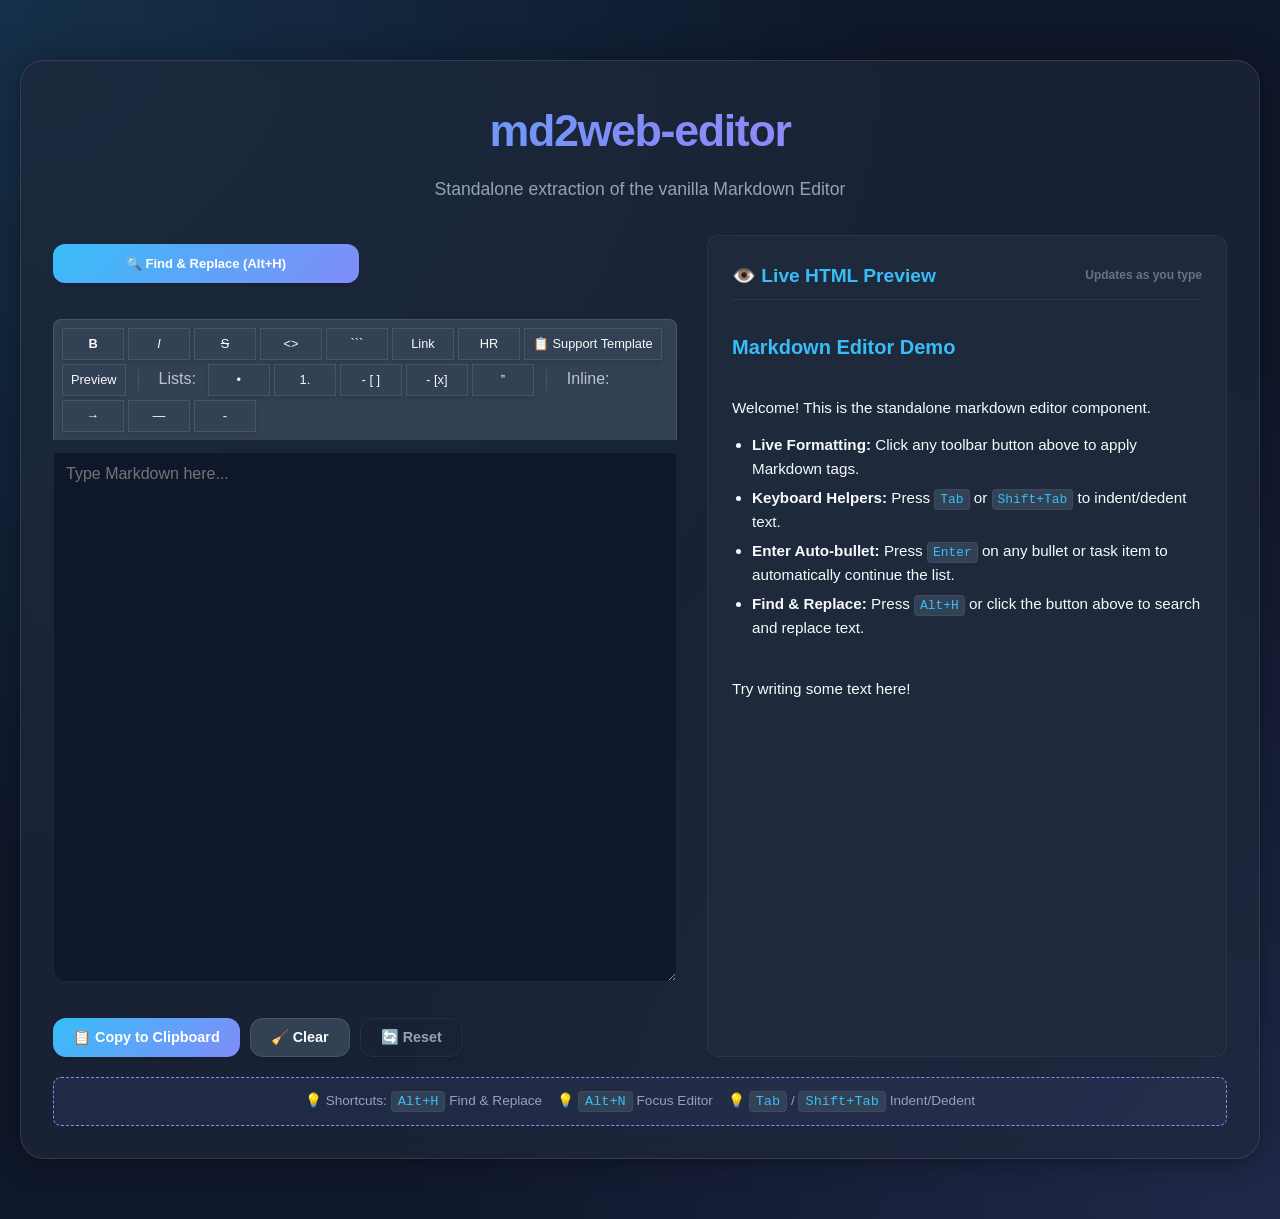
<file: md2web-editor_v100-pub/index.html>
<!--
  Copyright (c) 2026:
  vatofichor - Sebastian Mass     [>_<]
  & Assisted By Gemini Antigravity /|\
-->
<!DOCTYPE html>
<html lang="en">
<head>
    <meta charset="UTF-8">
    <meta name="viewport" content="width=device-width, initial-scale=1.0">
    <meta http-equiv="X-UA-Compatible" content="ie=edge">
    <title>md2web-editor</title>

    <!-- Import Extracted stylesheets -->
    <link rel="stylesheet" href="./editor/css/main.css" type="text/css">
    <link rel="stylesheet" href="./editor/css/elements.css" type="text/css">
    <link rel="stylesheet" href="./editor/css/modifiers.css" type="text/css">
    <link rel="stylesheet" href="./editor/css/preview.css" type="text/css">

    <style>
        /* Playground Specific Styles */
        body {
            display: flex;
            flex-direction: column;
            align-items: center;
            justify-content: flex-start;
            padding: 20px;
            background-color: var(--bg-deep);
            min-height: 100vh;
        }

        .playground-container {
            max-width: 1300px;
            width: 100%;
            margin: 40px auto;
            background: var(--glass-bg);
            backdrop-filter: blur(12px);
            -webkit-backdrop-filter: blur(12px);
            padding: 32px;
            border-radius: 24px;
            border: 1px solid var(--glass-border);
            box-shadow: var(--shadow-lg), 0 0 32px rgba(0, 0, 0, 0.3);
        }

        .playground-header {
            text-align: center;
            margin-bottom: 30px;
        }

        .playground-header h1 {
            margin: 0;
            font-size: 2.8rem;
            font-weight: 700;
            background: linear-gradient(135deg, var(--primary), var(--secondary), var(--accent));
            -webkit-background-clip: text;
            background-clip: text;
            -webkit-text-fill-color: transparent;
        }

        .playground-header p {
            color: var(--text-secondary);
            font-size: 1.1rem;
            margin-top: 8px;
        }

        .editor-layout {
            display: grid;
            grid-template-columns: 1.2fr 1fr;
            gap: 30px;
        }

        @media (max-width: 1100px) {
            .editor-layout {
                grid-template-columns: 1fr;
            }
        }

        /* Preview Panel Styling */
        .preview-panel {
            background: var(--bg-surface);
            border: 1px solid var(--border);
            border-radius: 12px;
            padding: 24px;
            display: flex;
            flex-direction: column;
            height: 100%;
            min-height: 450px;
        }

        .preview-header {
            font-size: 1.2rem;
            font-weight: 600;
            color: var(--primary);
            margin-bottom: 15px;
            border-bottom: 1px solid var(--border);
            padding-bottom: 8px;
            display: flex;
            justify-content: space-between;
            align-items: center;
        }

        .preview-content {
            flex-grow: 1;
            overflow-y: auto;
            color: var(--text-primary);
            font-size: 0.95rem;
            line-height: 1.6;
        }

        /* Markdown rendered preview custom style overrides */
        .preview-content h1, .preview-content h2, .preview-content h3, .preview-content h4 {
            margin-top: 16px;
            margin-bottom: 8px;
            background: none;
            -webkit-text-fill-color: initial;
            letter-spacing: normal;
        }
        .preview-content h1 { font-size: 1.8rem; border-bottom: 1px solid var(--border); padding-bottom: 4px; }
        .preview-content h2 { font-size: 1.5rem; color: var(--secondary); }
        .preview-content h3 { font-size: 1.25rem; color: var(--primary); }
        .preview-content h4 { font-size: 1.1rem; color: var(--accent); }
        .preview-content p { margin-bottom: 12px; color: var(--text-primary); }
        .preview-content ul, .preview-content ol { padding-left: 20px; margin-bottom: 12px; }
        .preview-content li { margin: 4px 0; }
        .preview-content code { background-color: var(--bg-elevated); color: var(--primary); padding: 2px 5px; border-radius: 4px; font-family: monospace; font-size: 0.85em; }
        .preview-content pre { background-color: var(--bg-deep); padding: 12px; border-radius: 8px; overflow-x: auto; border: 1px solid var(--border); margin-bottom: 12px; }
        .preview-content pre code { background: none; color: var(--text-primary); padding: 0; border: none; font-size: 0.9em; }
        .preview-content blockquote { border-left: 4px solid var(--primary); background: rgba(56, 189, 248, 0.08); padding: 10px 15px; margin: 12px 0; border-radius: 0 8px 8px 0; color: var(--text-secondary); }
        .preview-content table { width: 100%; border-collapse: collapse; margin-bottom: 16px; }
        .preview-content th, .preview-content td { border: 1px solid var(--border); padding: 8px 12px; text-align: left; }
        .preview-content th { background-color: var(--bg-elevated); font-weight: 600; }
        .preview-content hr { border: 0; border-top: 1px solid var(--border); margin: 16px 0; }

        /* Button group row */
        .button-group {
            display: flex;
            flex-wrap: wrap;
            gap: 10px;
            margin-top: 15px;
            grid-column: span 2;
        }

        .button-group button {
            width: auto;
            margin: 0;
            padding: 10px 20px;
            font-size: 0.9rem;
        }

        .button-group button#copy {
            background: linear-gradient(135deg, var(--primary), var(--secondary));
        }

        .button-group button#clear {
            background: var(--bg-elevated);
            border: 1px solid var(--glass-border);
            color: var(--text-primary);
        }

        .button-group button#clear:hover {
            background: var(--error);
            border-color: var(--error);
        }

        .button-group button#findrepl {
            background: var(--bg-elevated);
            border: 1px solid var(--glass-border);
            color: var(--text-primary);
        }

        .button-group button#findrepl:hover {
            background: var(--accent);
            border-color: var(--accent);
        }

        .button-group button#reset {
            background: transparent;
            border: 1px solid var(--border);
            color: var(--text-secondary);
        }

        .button-group button#reset:hover {
            background: var(--bg-elevated);
            color: var(--text-primary);
        }

        .shortcuts-tip {
            margin-top: 20px;
            padding: 12px 16px;
            background: rgba(129, 140, 248, 0.08);
            border: 1px dashed var(--secondary);
            border-radius: 8px;
            font-size: 0.85rem;
            color: var(--text-secondary);
            display: flex;
            gap: 15px;
            justify-content: center;
        }

        .shortcuts-tip kbd {
            background: var(--bg-elevated);
            color: var(--primary);
            padding: 2px 6px;
            border-radius: 4px;
            border: 1px solid var(--border);
            font-family: monospace;
        }
    </style>
</head>
<body>

    <div class="playground-container">
        <div class="playground-header">
            <h1>md2web-editor</h1>
            <p>Standalone extraction of the vanilla Markdown Editor</p>
        </div>

        <!-- Live Compiler Preview Pane -->
        <div id="md-preview-container" class="md-preview-container" style="display: none;">
            <div class="md-preview-header">
                <span>👁️ Compiler Preview (md2web-plugin)</span>
                <button type="button" class="md-preview-close" onclick="MDPreview.toggle()">✕ Close Preview</button>
            </div>
            <div class="md-preview-body"></div>
        </div>

        <div class="editor-layout">
            <!-- Left Side: Markdown Editor -->
            <div>
                <form id="notesform">
                    <!-- Find & Replace Trigger Button -->
                    <button type="button" id="findrepl" class="tool-button" onclick="FindReplace.toggle()">
                        🔍 Find & Replace (Alt+H)
                    </button>

                    <!-- MD-Toolbar Tools -->
                    <div id="md-toolbar"></div>

                    <!-- Textarea -->
                    <textarea id="resolution" class="case-notes-input" name="notesform" placeholder="Type Markdown here..." rows="28" autocomplete="off"></textarea>

                    <!-- Bottom Action Buttons -->
                    <div class="button-group">
                        <button type="button" name="notesform" id="copy" onclick="copy_starNotes_fields()">
                            📋 Copy to Clipboard
                        </button>
                        <button type="button" name="notesform" id="clear" onclick="reset_form(true)">
                            🧹 Clear
                        </button>
                        <button type="button" name="notesform" id="reset" onclick="window.location.reload();">
                            🔄 Reset
                        </button>
                    </div>
                </form>
            </div>

            <!-- Right Side: Live HTML Preview -->
            <div>
                <div class="preview-panel">
                    <div class="preview-header">
                        <span>👁️ Live HTML Preview</span>
                        <span style="font-size: 0.75rem; color: var(--text-muted);">Updates as you type</span>
                    </div>
                    <div id="preview-box" class="preview-content">
                        <!-- Rendered Markdown goes here -->
                    </div>
                </div>
            </div>
        </div>

        <div class="shortcuts-tip">
            <span>💡 Shortcuts: <kbd>Alt+H</kbd> Find & Replace</span>
            <span>💡 <kbd>Alt+N</kbd> Focus Editor</span>
            <span>💡 <kbd>Tab</kbd> / <kbd>Shift+Tab</kbd> Indent/Dedent</span>
        </div>
    </div>

    <!-- Scripts (loaded in correct order) -->
    <script src="./editor/js/clipboard_actions.js" type="text/javascript"></script>
    <script src="./editor/js/meta_copy_fields.js" type="text/javascript"></script>
    <script src="./editor/js/find_replace.js" type="text/javascript"></script>
    <script src="./editor/js/md_editor.js" type="text/javascript"></script>
    <script src="./editor/js/md2web.js" type="text/javascript"></script>
    <script src="./editor/js/md-preview.js" type="text/javascript"></script>
    <script src="./editor/js/md-toolbar-tool-generator.js" type="text/javascript"></script>
    <script src="./editor/js/md-toolbar-fixed-scroll.js" type="text/javascript"></script>
    <script src="./editor/js/editor_init.js" type="text/javascript"></script>

    <script>
        // Disable default browser save dialog (Ctrl+S)
        document.addEventListener('keydown', function (event) {
            if (event.ctrlKey && event.key === 's') {
                event.preventDefault();
                console.log('Intercepted Ctrl+S');
            }
        });

        // Setup Decoupled Demo Shortcuts
        document.addEventListener('keydown', function(event) {
            if (!event.altKey) return;
            const key = event.key.toLowerCase();
            if (key === 'h') {
                event.preventDefault();
                if (typeof FindReplace !== 'undefined') FindReplace.toggle();
            } else if (key === 'n') {
                event.preventDefault();
                const res = document.getElementById('resolution');
                if (res) {
                    res.focus();
                    res.selectionStart = res.selectionEnd = res.value.length;
                }
            }
        });

        // Simple Regex-based Markdown Parser for live preview
        function parseMarkdown(md) {
            if (!md) return '<p style="color: var(--text-muted); font-style: italic;">Nothing to preview yet. Start typing above...</p>';
            
            let html = md;

            // Escape HTML characters
            html = html.replace(/&/g, '&amp;')
                       .replace(/</g, '&lt;')
                       .replace(/>/g, '&gt;');

            // Headers
            html = html.replace(/^#### (.*?)$/gm, '<h4>$1</h4>');
            html = html.replace(/^### (.*?)$/gm, '<h3>$1</h3>');
            html = html.replace(/^## (.*?)$/gm, '<h2>$1</h2>');
            html = html.replace(/^# (.*?)$/gm, '<h1>$1</h1>');

            // Bold
            html = html.replace(/\*\*(.*?)\*\*/g, '<strong>$1</strong>');
            
            // Italic
            html = html.replace(/\*(.*?)\*/g, '<em>$1</em>');
            
            // Blockquotes
            html = html.replace(/^&gt;[ \t]+?(.*?)$/gm, '<blockquote>$1</blockquote>');

            // Preformatted Code Blocks
            html = html.replace(/```([\s\S]*?)```/g, '<pre><code>$1</code></pre>');

            // Inline Code
            html = html.replace(/`([^`]+)`/g, '<code>$1</code>');

            // Horizontal Rule
            html = html.replace(/^---$/gm, '<hr>');

            // Unordered list items with bullet (*) or dash (-)
            html = html.replace(/^[\t ]*[\-\*][ \t](.+)$/gm, '<li>$1</li>');
            // Wrap contiguous list items in <ul>
            html = html.replace(/(<li>.*<\/li>)/g, '<ul>$1</ul>');
            // Fix double nested <ul> lists
            html = html.replace(/<\/ul>\s*<ul>/g, '');

            // Task list items
            html = html.replace(/\[ \] (.+)/g, '<input type="checkbox" disabled style="width:auto; margin:0 5px 0 0;"> $1');
            html = html.replace(/\[x\] (.+)/g, '<input type="checkbox" checked disabled style="width:auto; margin:0 5px 0 0;"> $1');

            // Line breaks
            html = html.replace(/\n/g, '<br>');
            // Fix spacing inside elements
            html = html.replace(/<br><(h[1-4]|pre|ul|ol|blockquote|table|hr)/g, '<$1');
            html = html.replace(/<\/(h[1-4]|pre|ul|ol|blockquote|table|hr)><br>/g, '</$1>');

            return html;
        }

        // Live preview updates
        const textarea = document.getElementById('resolution');
        const previewBox = document.getElementById('preview-box');

        function updatePreview() {
            previewBox.innerHTML = parseMarkdown(textarea.value);
        }

        textarea.addEventListener('input', updatePreview);
        
        // Initial update with placeholder or default text
        textarea.value = "### Markdown Editor Demo\n\nWelcome! This is the standalone markdown editor component.\n\n- **Live Formatting:** Click any toolbar button above to apply Markdown tags.\n- **Keyboard Helpers:** Press `Tab` or `Shift+Tab` to indent/dedent text.\n- **Enter Auto-bullet:** Press `Enter` on any bullet or task item to automatically continue the list.\n- **Find & Replace:** Press `Alt+H` or click the button above to search and replace text.\n\nTry writing some text here!";
        updatePreview();
    </script>
</body>
</html>
</file>
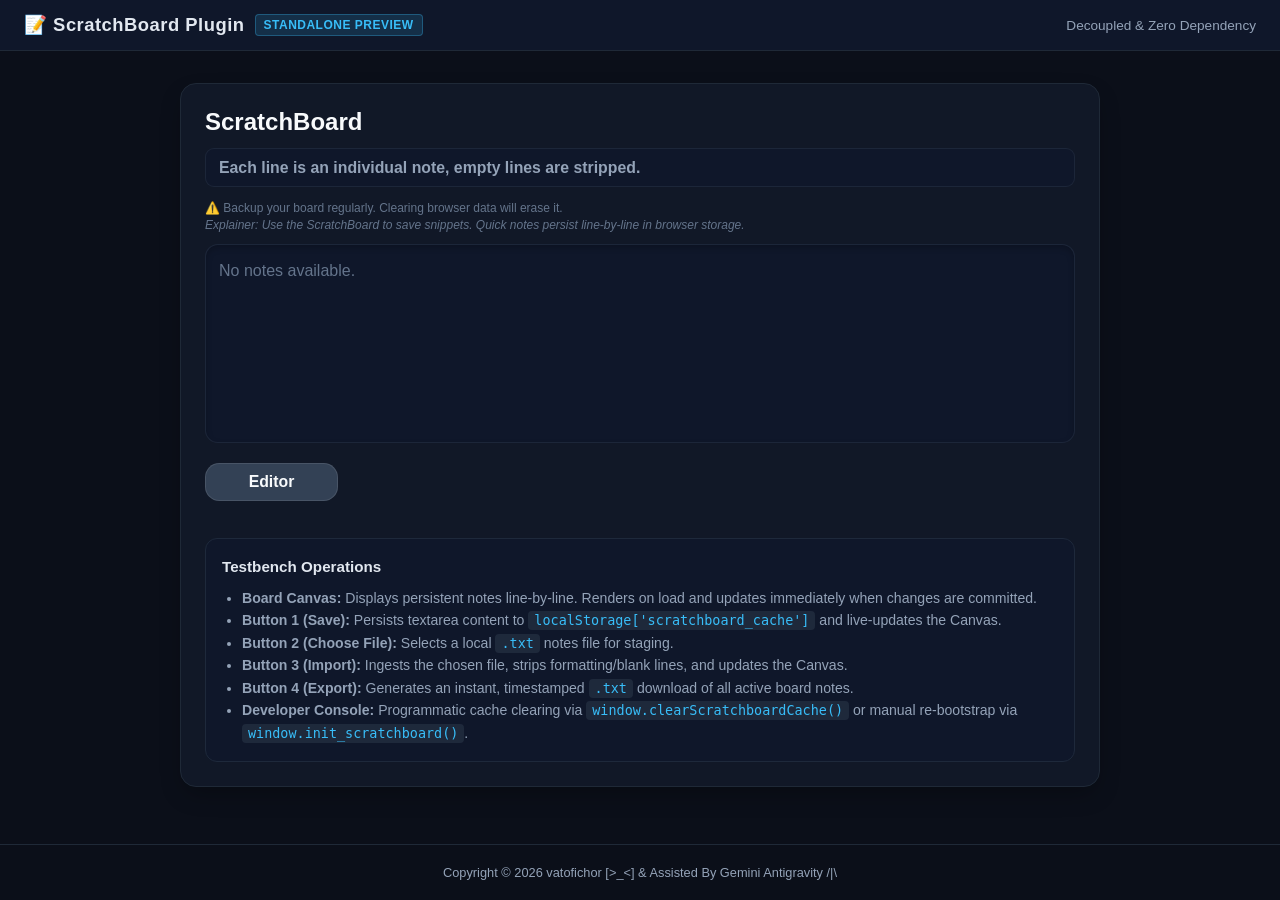
<file: scratch-board_v101-prod/index.html>
<!DOCTYPE html>
<html lang="en">
<head>
    <!--
    MIT License

    Copyright (c) 2026:
    vatofichor     [>_<]
    & Assisted By Gemini Antigravity /|\  

    Permission is hereby granted, free of charge, to any person obtaining a copy of this software and associated documentation files (the "Software"), to deal in the Software without restriction, including without limitation the rights to use, copy, modify, merge, publish, distribute, sublicense, and/or sell copies of the Software, and to permit persons to whom the Software is furnished to do so, subject to the following conditions:

    The above copyright notice and this permission notice shall be included in all copies or substantial portions of the Software.

    THE SOFTWARE IS PROVIDED "AS IS", WITHOUT WARRANTY OF ANY KIND, EXPRESS OR IMPLIED, INCLUDING BUT NOT LIMITED TO THE WARRANTIES OF MERCHANTABILITY, FITNESS FOR A PARTICULAR PURPOSE AND NONINFRINGEMENT. IN NO EVENT SHALL THE AUTHORS OR COPYRIGHT HOLDERS BE LIABLE FOR ANY CLAIM, DAMAGES OR OTHER LIABILITY, WHETHER IN AN ACTION OF CONTRACT, TORT OR OTHERWISE, ARISING FROM, OUT OF OR IN CONNECTION WITH THE SOFTWARE OR THE USE OR OTHER DEALINGS IN THE SOFTWARE.
    -->
    <meta charset="UTF-8">
    <meta name="viewport" content="width=device-width, initial-scale=1.0">
    <title>ScratchBoard - Standalone Component Preview</title>
    <link rel="stylesheet" href="css/scratchboard.css">
    <style>
        :root {
            --app-bg: #0b0f19;
            --app-card-bg: #111827;
            --app-border: #1f2937;
            --app-header-bg: #0f172a;
            --app-text: #e2e8f0;
            --app-muted: #94a3b8;
            --app-accent: #38bdf8;
        }

        body {
            margin: 0;
            padding: 0;
            background-color: var(--app-bg);
            color: var(--app-text);
            font-family: -apple-system, BlinkMacSystemFont, "Segoe UI", Roboto, Helvetica, Arial, sans-serif;
            min-height: 100vh;
            display: flex;
            flex-direction: column;
        }

        header {
            background-color: var(--app-header-bg);
            border-bottom: 1px solid var(--app-border);
            padding: 14px 24px;
            display: flex;
            align-items: center;
            justify-content: space-between;
        }

        header h1 {
            margin: 0;
            font-size: 1.15rem;
            font-weight: 700;
            letter-spacing: 0.5px;
            display: flex;
            align-items: center;
            gap: 10px;
        }

        header .tag {
            font-size: 0.75rem;
            font-weight: 600;
            text-transform: uppercase;
            padding: 3px 8px;
            border-radius: 4px;
            background: rgba(56, 189, 248, 0.15);
            color: var(--app-accent);
            border: 1px solid rgba(56, 189, 248, 0.3);
        }

        .main-container {
            max-width: 960px;
            width: 100%;
            margin: 32px auto;
            padding: 0 20px;
            box-sizing: border-box;
            display: grid;
            grid-template-columns: 1fr;
            gap: 24px;
        }

        .card {
            background: var(--app-card-bg);
            border: 1px solid var(--app-border);
            border-radius: 16px;
            padding: 24px;
            box-shadow: 0 10px 25px -5px rgba(0, 0, 0, 0.3);
        }

        .harness-info {
            background: #0f172a;
            border: 1px solid #1e293b;
            border-radius: 12px;
            padding: 16px;
            margin-top: 24px;
            font-size: 0.88rem;
            line-height: 1.6;
            color: var(--app-muted);
        }

        .harness-info h3 {
            margin-top: 0;
            margin-bottom: 8px;
            font-size: 0.95rem;
            color: var(--app-text);
        }

        .harness-info ul {
            margin: 0;
            padding-left: 20px;
        }

        .harness-info code {
            background: #1e293b;
            color: #38bdf8;
            padding: 2px 6px;
            border-radius: 4px;
            font-family: Consolas, monospace;
            font-size: 0.84rem;
        }

        footer {
            margin-top: auto;
            padding: 20px;
            text-align: center;
            font-size: 0.8rem;
            color: var(--app-muted);
            border-top: 1px solid var(--app-border);
        }
    </style>
</head>
<body>

    <header>
        <h1>
            <span>📝 ScratchBoard Plugin</span>
            <span class="tag">Standalone Preview</span>
        </h1>
        <div style="font-size: 0.85rem; color: var(--app-muted);">
            Decoupled & Zero Dependency
        </div>
    </header>

    <main class="main-container">
        <section class="card">
            <!-- ScratchBoard Complete Component Container -->
            <div class="scratchboard-container">
                <h2>ScratchBoard</h2>

                <!-- Operational Notifications Bar -->
                <div id="notifications-scratchboard"></div>

                <span class="scratchboard-explainer">
                    ⚠️ Backup your board regularly. Clearing browser data will erase it.<br>
                    <i>Explainer: Use the ScratchBoard to save snippets. Quick notes persist line-by-line in browser storage.</i>
                </span>

                <!-- [Part 1] The Board Canvas: Live Line-by-Line Persistent Rendering Surface -->
                <div id="scratchboard-list" class="roundit"></div>

                <!-- [Part 2] The Staging Editor Toggle & Container -->
                <label for="editor-scratchboard-toggle" class="btn-scratchboard roundit">Editor</label>
                <input type="checkbox" id="editor-scratchboard-toggle" hidden>

                <div id="editor-scratchboard">
                    <textarea rows="15" id="text-input-scratchboard" class="padding-small" placeholder="Enter notes here, one per line..."></textarea>

                    <!-- Standard 4-Button Controls Container -->
                    <div class="scratchboard-controls" style="margin-top: 8px;">
                        <!-- 1. Save -->
                        <button id="save-btn-scratchboard" class="btn-scratchboard roundit">Save</button>

                        <!-- 2. Choose File -->
                        <label for="scratchboardImport" class="btn-scratchboard roundit" style="cursor: pointer; display: inline-flex;">Choose File</label>
                        <input type="file" id="scratchboardImport" hidden accept=".txt">

                        <!-- 3. Import -->
                        <button id="scratchboardImportBtn" class="btn-scratchboard roundit" style="border: none;">Import</button>

                        <!-- 4. Export -->
                        <button onclick="exportScratchBoard()" class="btn-scratchboard roundit" style="border: none;">Export</button>
                    </div>
                </div>
            </div>

            <!-- Harness Diagnostics & Reference -->
            <div class="harness-info">
                <h3>Testbench Operations</h3>
                <ul>
                    <li><strong>Board Canvas:</strong> Displays persistent notes line-by-line. Renders on load and updates immediately when changes are committed.</li>
                    <li><strong>Button 1 (Save):</strong> Persists textarea content to <code>localStorage['scratchboard_cache']</code> and live-updates the Canvas.</li>
                    <li><strong>Button 2 (Choose File):</strong> Selects a local <code>.txt</code> notes file for staging.</li>
                    <li><strong>Button 3 (Import):</strong> Ingests the chosen file, strips formatting/blank lines, and updates the Canvas.</li>
                    <li><strong>Button 4 (Export):</strong> Generates an instant, timestamped <code>.txt</code> download of all active board notes.</li>
                    <li><strong>Developer Console:</strong> Programmatic cache clearing via <code>window.clearScratchboardCache()</code> or manual re-bootstrap via <code>window.init_scratchboard()</code>.</li>
                </ul>
            </div>
        </section>
    </main>

    <footer>
        Copyright &copy; 2026 vatofichor [&gt;_&lt;] &amp; Assisted By Gemini Antigravity /|\
    </footer>

    <!-- Standalone Component Script -->
    <script src="js/scratchboard.js"></script>
</body>
</html>
</file>
<file: md2web-editor_v100-pub/editor/css/main.css>
/*
 * MIT License
 *
 * Copyright (c) 2026:
 * vatofichor - Sebastian Mass     [>_<]
 * & Assisted By Gemini Antigravity /|\  
 *
 * Permission is hereby granted, free of charge, to any person obtaining a copy of this software and associated documentation files (the "Software"), to deal in the Software without restriction, including without limitation the rights to use, copy, modify, merge, publish, distribute, sublicense, and/or sell copies of the Software, and to permit persons to whom the Software is furnished to do so, subject to the following conditions:
 *
 * The above copyright notice and this permission notice shall be included in all copies or substantial portions of the Software.
 *
 * THE SOFTWARE IS PROVIDED "AS IS", WITHOUT WARRANTY OF ANY KIND, EXPRESS OR IMPLIED, INCLUDING BUT NOT LIMITED TO THE WARRANTIES OF MERCHANTABILITY, FITNESS FOR A PARTICULAR PURPOSE AND NONINFRINGEMENT. IN NO EVENT SHALL THE AUTHORS OR COPYRIGHT HOLDERS BE LIABLE FOR ANY CLAIM, DAMAGES OR OTHER LIABILITY, WHETHER IN AN ACTION OF CONTRACT, TORT OR OTHERWISE, ARISING FROM, OUT OF OR IN CONNECTION WITH THE SOFTWARE OR THE USE OR OTHER DEALINGS IN THE SOFTWARE.
 */
:root {
  /* Modern Aurora-inspired Palette */
  --bg-deep: #0f172a;
  --bg-surface: #1e293b;
  --bg-elevated: #334155;

  --primary: #38bdf8;
  --primary-glow: rgba(56, 189, 248, 0.4);
  --secondary: #818cf8;
  --accent: #c084fc;

  --text-primary: #f8fafc;
  --text-secondary: #94a3b8;
  --text-muted: #64748b;

  --success: #4ade80;
  --warning: #fbbf24;
  --error: #f87171;

  --border: rgba(148, 163, 184, 0.1);
  --glass-bg: rgba(30, 41, 59, 0.7);
  --glass-border: rgba(255, 255, 255, 0.1);
  --shadow-sm: 0 1px 3px 0 rgba(0, 0, 0, 0.05);
  /* 2 -> 3 */
  --shadow-md: 0 3px 6px -1px rgba(0, 0, 0, 0.1), 0 3px 3px -1px rgba(0, 0, 0, 0.06);
  /* 4->3, 2->3 */
  --shadow-lg: 0 9px 13px -3px rgba(0, 0, 0, 0.1), 0 3px 6px -3px rgba(0, 0, 0, 0.05);
  /* 10->9, 15->13, 4->3, 2->3 */
}

* {
  margin: 0;
  padding: 0;
  box-sizing: border-box;
}

body {
  font-family: 'Inter', -apple-system, BlinkMacSystemFont, 'Segoe UI', Roboto, sans-serif;
  font-size: 18px;
  /* multiple of 3/6/9 */
  line-height: 1.66;
  background-color: var(--bg-deep);
  background-image:
    radial-gradient(at 0% 0%, rgba(56, 189, 248, 0.15) 0px, transparent 50%),
    /* leave 50% */
    radial-gradient(at 100% 100%, rgba(129, 140, 248, 0.15) 0px, transparent 50%);
  color: var(--text-primary);
  min-height: 99vh;
}

input,
textarea,
button {
  width: 100%;
  padding: 13px 13px;
  margin: 9px 0;
  border-radius: 13px;
  border: 1px solid var(--border);
  background: var(--bg-surface);
  color: var(--text-primary);
  font-family: inherit;
  transition: all 0.33s ease;
}

input:focus,
textarea:focus {
  outline: none;
  border-color: var(--primary);
  box-shadow: 0 0 0 3px var(--primary-glow);
}

button {
  cursor: pointer;
  background: linear-gradient(135deg, var(--primary), var(--secondary));
  color: white;
  font-weight: 600;
  border: none;
  font-size: 13px;
  box-shadow: var(--shadow-md);
}

button:hover {
  transform: translateY(-1px);
  /* 1 is ok? 3px? -3px */
  box-shadow: var(--shadow-lg), 0 0 13px var(--primary-glow);
  filter: brightness(1.1);
}

button:active {
  transform: translateY(0);
}

textarea {
  resize: vertical;
  min-height: 133px;
}

code {
  background-color: var(--bg-surface);
  color: var(--primary);
  padding: 3px 6px;
  border-radius: 6px;
  font-family: 'Fira Code', 'Cascadia Code', Consolas, monospace;
  font-size: 0.9em;
  border: 1px solid var(--border);
  margin: 9px 0;
}

pre code {
  display: block;
  padding: 13px;
  overflow-x: auto;
  background-color: var(--bg-surface);
  border: 1px solid var(--border);
  border-radius: 13px;
}

ul {
  margin: 13px 0;
}

ul li {
  margin: 9px 0;
}

.li-head- {
  text-decoration: underline;
}

.li-strong {
  font-weight: 999;
  margin-left: 0 !important;
}

ul li .li-child {
  padding-left: 13px;
  list-style-type: circle;
}

ul li .lists-list {
  list-style-type: square;
}

h1,
h2,
h3,
h4,
h5,
h6 {
  font-family: 'Plus Jakarta Sans', sans-serif;
  font-weight: 666;
  /* 700 -> 666 */
  color: var(--text-primary);
  margin-bottom: 0.33rem;
  letter-spacing: -0.03em;
  margin-top: 0.33rem;
}

h1 {
  font-size: 3.33rem;
  text-align: center;
  background: linear-gradient(to right, var(--primary), var(--accent));
  -webkit-background-clip: text;
  background-clip: text;
  -webkit-text-fill-color: transparent;
  margin: 1.33rem 0;
}

h2 {
  font-size: 2.33rem;
}

h3 {
  font-size: 1.99rem;
  color: var(--primary);
}

h4 {
  font-size: 1.33rem;
  color: var(--secondary);
}

h5 {
  font-size: 1.33rem;
  color: var(--accent);
}

h6 {
  font-size: 1.13rem;
  color: var(--text-secondary);
}

p {
  font-size: 0.99rem;
  color: var(--text-secondary);
  margin-bottom: 1.33rem;
}

a {
  color: var(--primary);
  text-decoration: none;
  transition: all 0.33s ease;
  font-weight: 600;
  /* 500->600? 600 is multiple of 3? 6 */
}

a:hover {
  color: var(--accent);
  text-shadow: 0 0 9px var(--primary-glow);
}

/* Scrollbar Style */
::-webkit-scrollbar {
  width: 9px;
}

::-webkit-scrollbar-track {
  background: var(--bg-deep);
}

::-webkit-scrollbar-thumb {
  background: var(--bg-elevated);
  border-radius: 6px;
  border: 3px solid var(--bg-deep);
}

::-webkit-scrollbar-thumb:hover {
  background: var(--text-muted);
}
</file>
<file: md2web-editor_v100-pub/editor/css/elements.css>
/*
 * MIT License
 *
 * Copyright (c) 2026:
 * vatofichor - Sebastian Mass     [>_<]
 * & Assisted By Gemini Antigravity /|\  
 *
 * Permission is hereby granted, free of charge, to any person obtaining a copy of this software and associated documentation files (the "Software"), to deal in the Software without restriction, including without limitation the rights to use, copy, modify, merge, publish, distribute, sublicense, and/or sell copies of the Software, and to permit persons to whom the Software is furnished to do so, subject to the following conditions:
 *
 * The above copyright notice and this permission notice shall be included in all copies or substantial portions of the Software.
 *
 * THE SOFTWARE IS PROVIDED "AS IS", WITHOUT WARRANTY OF ANY KIND, EXPRESS OR IMPLIED, INCLUDING BUT NOT LIMITED TO THE WARRANTIES OF MERCHANTABILITY, FITNESS FOR A PARTICULAR PURPOSE AND NONINFRINGEMENT. IN NO EVENT SHALL THE AUTHORS OR COPYRIGHT HOLDERS BE LIABLE FOR ANY CLAIM, DAMAGES OR OTHER LIABILITY, WHETHER IN AN ACTION OF CONTRACT, TORT OR OTHERWISE, ARISING FROM, OUT OF OR IN CONNECTION WITH THE SOFTWARE OR THE USE OR OTHER DEALINGS IN THE SOFTWARE.
 */
/* Custom Elements - Modern Aurora Design System */

.pagecontent {
  max-width: 1200px;
  margin: 99px auto 32px;
  background: var(--glass-bg);
  backdrop-filter: blur(12px);
  -webkit-backdrop-filter: blur(12px);
  padding: 32px;
  border-radius: 32px;
  border: 1px solid var(--glass-border);
  box-shadow: var(--shadow-lg), 0 0 32px rgba(0, 0, 0, 0.2);
}

.intro-section {
  background: var(--bg-surface);
  padding: 32px;
  border-radius: 32px;
  margin-bottom: 32px;
  border: 1px solid var(--border);
}

.shortcut-group {
  display: flex;
  align-items: center;
  gap: 12px;
  margin: 12px 0;
}

.shortcut-group p {
  margin: 0;
  color: var(--text-secondary);
  font-size: 0.99rem;
}

.shortcut-key {
  background: var(--bg-elevated);
  color: var(--primary);
  padding: 6px 12px;
  border-radius: 9px;
  border: 1px solid var(--primary);
  font-family: 'Fira Code', monospace;
  font-size: 0.99rem;
  min-width: 62px;
  text-align: center;
  cursor: pointer;
  transition: all 0.32s;
}

.shortcut-key:hover {
  background: var(--primary);
  color: white;
  box-shadow: 0 0 12px var(--primary-glow);
}

.status-indicator {
  display: inline-flex;
  align-items: center;
  gap: 9px;
  background: rgba(74, 222, 128, 0.1);
  padding: 9px 12px;
  border-radius: 12px;
  border: 1px solid var(--success);
}

.status-indicator label {
  color: var(--success);
  font-weight: 600;
  margin: 0;
}

.btn-jump {
  display: inline-block;
  background: linear-gradient(135deg, var(--secondary), var(--accent));
  color: white;
  padding: 12px 32px;
  border-radius: 12px;
  font-weight: 600;
  text-decoration: none;
  transition: all 0.32s;
}

.btn-jump:hover {
  transform: translateY(-3px);
  box-shadow: 0 3px 12px var(--primary-glow);
  color: white;
}

.accordion {
  margin: 12px 0;
  clear: both;
}

.accordion-header {
  background: var(--bg-surface);
  color: var(--text-primary);
  padding: 12px 32px;
  text-align: left;
  cursor: pointer;
  font-size: 1.13rem;
  font-weight: 600;
  border: 1px solid var(--glass-border);
  width: 100%;
  border-radius: 12px;
  transition: all 0.32s cubic-bezier(0.4, 0, 0.2, 1);
  display: flex;
  align-items: center;
  justify-content: space-between;
}

.accordion-header:hover {
  background: var(--bg-elevated);
  transform: translateY(-3px);
  box-shadow: var(--shadow-md);
}

.accordion-content {
  padding: 32px;
  background: rgba(15, 23, 42, 0.4);
  display: none;
  border-radius: 12px;
  margin-top: 12px;
  border: 1px solid var(--glass-border);
  animation: fadeIn 0.32s ease-out;
}

.accordion-content ul {
  list-style: none;
  /* User Fix */
  padding-left: 0;
  margin: 0;
}

@keyframes fadeIn {
  from {
    opacity: 0;
    transform: translateY(-9px);
  }

  to {
    opacity: 1;
    transform: translateY(0);
  }
}

.accordion-button {
  display: none;
}

.accordion-button:checked+.accordion-header+.accordion-content {
  display: block;
}

#starnotes {
  max-width: 100%;
  margin: 32px 0;
  background: var(--bg-surface);
  padding: 32px;
  border-radius: 32px;
  border: 1px solid var(--border);
  box-shadow: var(--shadow-lg);
  color: var(--text-primary);
}

.starnotes-input {
  display: block;
  margin: 0;
}

#notesform {
  display: grid;
  grid-template-columns: 1fr 1fr;
  gap: 12px;
}

#notesform input,
#notesform textarea,
#notesform #md-toolbar,
#notesform div,
#notesform p {
  color: var(--text-primary);
}

#notesform input,
#notesform textarea {
  background: var(--bg-deep);
  border: 1px solid var(--border);
  padding: 12px;
  font-size: 1rem;
  border-radius: 12px;
  color: var(--text-primary);
}

#notesform #comId,
#notesform #name {
  grid-column: span 1;
}

#notesform #prenotes,
#notesform #situation,
#notesform #trouble,
#notesform #action,
#notesform #md-toolbar,
#notesform #resolution {
  grid-column: span 2;
}

#notesform textarea#prenotes {
  min-height: 132px;
}

#notesform textarea#resolution {
  min-height: 332px;
}

#notesform #resolution {
  margin-top: 0;
}

.notice {
  margin: 16px 0;
  padding: 16px 20px;
  border-left: 4px solid var(--primary);
  font-size: 0.99rem;
  background: rgba(56, 189, 248, 0.1);
  border-radius: 0 12px 12px 0;
  color: var(--text-secondary);
}

.notice-dark {
  background: var(--bg-deep) !important;
  border-color: var(--accent);
}

.tool-drawer {
  background: var(--bg-surface);
  border-radius: 12px;
  /* Smoother corner */
  padding: 12px;
  box-shadow: 0 3px 6px rgba(0, 0, 0, 0.05);
  /* Softer shadow */
  margin-bottom: 32px;
  transition: transform 0.32s ease, box-shadow 0.32s ease;
  border: 1px solid var(--border);
  /* subtle border */
}

.tool-drawer ul {
  list-style: none;
  /* Remove bullets */
  padding-left: 0;
}

.tool-drawer .lists-list {
  padding-left: 20px;
  /* Add padding back for bullet lists */
}

#md-toolbar {
  display: flex;
  flex-wrap: wrap;
  background-color: var(--bg-elevated);
  border: 1px solid var(--glass-border);
  border-bottom: none;
  border-radius: 8px 8px 0 0;
  padding: 8px;
  gap: 4px;
  margin: 15px 0 0 0;
  align-items: center;
}

.md-toolbar-tool {
  margin: 0;
  min-width: 62px;
  padding: 4px 8px;
  height: 32px;
  border-radius: 0;
  width: auto;
  background: var(--bg-elevated);
  border: 1px solid var(--glass-border);
  color: var(--text-primary);
  font-size: 0.8rem;
  font-weight: 500;
  cursor: pointer;
  transition: all 0.32s ease;
}

.tool-small-button {
  width: auto;
  min-width: 62px;
  height: 39px;
  background: var(--bg-elevated);
  border: 1px solid var(--glass-border);
  color: var(--text-primary);
  margin: 6px;
  padding: 0 12px;
  border-radius: 9px;
  font-size: 0.99rem;
  font-weight: 500;
  cursor: pointer;
  transition: all 0.32s ease;
}

.tool-small-button:hover {
  background: var(--primary);
  color: white;
  transform: translateY(-3px);
  box-shadow: 0 3px 12px var(--primary-glow);
}

.tool-med-button {
  background: var(--secondary);
  color: white;
  padding: 9px 12px;
  border-radius: 12px;
  font-weight: 600;
  border: none;
  cursor: pointer;
}

.tool-label-full {
  display: block;
  width: 100%;
  background: var(--bg-elevated);
  margin-top: 12px;
  padding: 12px 12px;
  border-radius: 12px;
  cursor: pointer;
  transition: background 0.32s;
}

.tool-label-full:hover {
  background: var(--bg-surface);
}

/* Navigation & Drawers */
.menu-label {
  position: fixed;
  top: 32px;
  right: 32px;
  padding: 12px 32px;
  cursor: pointer;
  font-weight: 600;
  font-size: 1.13rem;
  background: var(--bg-surface);
  color: var(--text-primary);
  border-radius: 12px;
  border: 1px solid var(--glass-border);
  box-shadow: var(--shadow-xl);
  z-index: 1001;
  transition: all 0.32s cubic-bezier(0.4, 0, 0.2, 1);
  display: flex;
  align-items: center;
  gap: 12px;
}

.menu-label:hover {
  background: var(--bg-elevated);
  transform: scale(1.05) translateY(-3px);
}

#main-nav {
  width: 100%;
  background: transparent;
  padding: 12px 0;
  z-index: 1001;
}

.nav-btn-container {
  display: flex;
  flex-wrap: wrap;
  gap: 9px;
  justify-content: center;
}

.nav-btn {
  background: var(--bg-elevated);
  color: var(--text-primary) !important;
  padding: 9px 12px;
  border-radius: 12px;
  font-size: 0.99rem;
  font-weight: 600;
  border: 1px solid var(--glass-border);
  transition: all 0.32s cubic-bezier(0.4, 0, 0.2, 1);
  white-space: nowrap;
  text-decoration: none !important;
}

.nav-btn:hover {
  background: var(--primary);
  color: white !important;
  transform: translateY(-3px);
  box-shadow: 0 3px 12px var(--primary-glow);
  text-shadow: none !important;
}

.drawer {
  position: fixed;
  top: 0;
  right: 0;
  left: auto;
  width: 100%;
  max-width: 399px;
  height: 100%;
  background: rgba(15, 23, 42, 0.99);
  backdrop-filter: blur(32px);
  -webkit-backdrop-filter: blur(32px);
  color: var(--text-primary);
  transform: translateX(100%);
  transition: transform 0.32s cubic-bezier(0.4, 0, 0.2, 1);
  overflow-y: hidden;
  /* Main container hidden, children scroll */
  z-index: 2000;
  padding: 0;
  display: flex;
  flex-direction: column;
}

.drawer-top-half {
  height: 35%;
  padding: 32px;
  overflow-y: auto;
  background: rgba(0, 0, 0, 0.5);
  border-bottom: 1px solid var(--glass-border);
}

.drawer-bottom-half {
  height: 65%;
  padding: 32px;
  overflow-y: auto;
}

.tool-input {
  background: var(--bg-deep);
  border: 1px solid var(--border);
  border-radius: 12px;
  padding: 12px 12px;
  color: var(--text-primary);
  font-size: 1rem;
  width: 100%;
}

.tool-button {
  background: linear-gradient(135deg, var(--primary), var(--secondary));
  color: white;
  padding: 12px 32px;
  border-radius: 12px;
  font-weight: 600;
  border: none;
  cursor: pointer;
  transition: all 0.32s;
  text-align: center;
}

.tool-button:hover {
  transform: translateY(-3px);
  box-shadow: 0 3px 12px var(--primary-glow);
}

.drawer ul {
  max-width: 666px;
  margin: 12px auto;
  list-style: none;
}

.drawer li {
  margin: 9px 0;
  font-size: 1.13rem;
}

.drawer a {
  color: var(--text-primary);
  padding: 12px 12px;
  border-radius: 12px;
  display: block;
  transition: all 0.32s;
}

.drawer a:hover {
  background: var(--bg-surface);
  color: var(--primary);
  padding-left: 32px;
}

#timeDisplay {
  font-size: 6rem;
  font-weight: 999;
  text-align: center;
  margin: 32px 0;
  font-variant-numeric: tabular-nums;
  background: linear-gradient(135deg, var(--primary), var(--secondary));
  -webkit-background-clip: text;
  background-clip: text;
  -webkit-text-fill-color: transparent;
}

/* T2 Drawer Styles - inherited ul from above */

.t2-drawer {
  background: var(--bg-surface);
  border: 1px solid var(--border);
  padding: 32px;
  z-index: 3000;
  transition: transform 0.32s cubic-bezier(0.4, 0, 0.2, 1);
  display: flex;
  flex-direction: column;
  gap: 12px;
  box-shadow: -6px 0 12px rgba(0, 0, 0, 0.5);
}

.t2-content {
  flex: 1;
  overflow-y: auto;
  display: flex;
  flex-direction: column;
  gap: 12px;
}

/* Desktop / Fixed Mode */
.drawer-fixed {
  position: fixed;
  top: 0;
  right: 0;
  width: 399px;
  height: 99vh;
  transform: translateX(100%);
  border-left: 1px solid var(--accent);
}

.drawer-fixed.open {
  transform: translateX(0);
}

/* Mobile / Inline Mode */
.drawer-inline {
  position: relative;
  width: 100%;
  margin-top: 32px;
  border-radius: 12px;
  transform: none;
  box-shadow: none;
  border: 1px solid var(--border);
  display: none;
}

.drawer-inline.open {
  display: flex;
  animation: fadeIn 0.32s ease;
}

.t2-header {
  display: flex;
  justify-content: space-between;
  align-items: center;
  margin-bottom: 12px;
}

.t2-drawer label {
  font-weight: 600;
  color: var(--secondary);
  font-size: 0.99rem;
}

.t2-drawer textarea {
  min-height: 99px;
  font-size: 0.99rem;
  margin-top: 3px;
}

@media (min-width: 999px) {
  #leadtool-anchor {
    display: none;
  }

  .close-t2-desktop {
    display: inline-block !important;
    /* Force show x button on desktop */
  }
}

.close-t2-desktop {
  background: transparent;
  border: none;
  font-size: 1.33rem;
  padding: 3px 9px;
}
</file>
<file: md2web-editor_v100-pub/editor/css/modifiers.css>
/*
 * MIT License
 *
 * Copyright (c) 2026:
 * vatofichor - Sebastian Mass     [>_<]
 * & Assisted By Gemini Antigravity /|\  
 *
 * Permission is hereby granted, free of charge, to any person obtaining a copy of this software and associated documentation files (the "Software"), to deal in the Software without restriction, including without limitation the rights to use, copy, modify, merge, publish, distribute, sublicense, and/or sell copies of the Software, and to permit persons to whom the Software is furnished to do so, subject to the following conditions:
 *
 * The above copyright notice and this permission notice shall be included in all copies or substantial portions of the Software.
 *
 * THE SOFTWARE IS PROVIDED "AS IS", WITHOUT WARRANTY OF ANY KIND, EXPRESS OR IMPLIED, INCLUDING BUT NOT LIMITED TO THE WARRANTIES OF MERCHANTABILITY, FITNESS FOR A PARTICULAR PURPOSE AND NONINFRINGEMENT. IN NO EVENT SHALL THE AUTHORS OR COPYRIGHT HOLDERS BE LIABLE FOR ANY CLAIM, DAMAGES OR OTHER LIABILITY, WHETHER IN AN ACTION OF CONTRACT, TORT OR OTHERWISE, ARISING FROM, OUT OF OR IN CONNECTION WITH THE SOFTWARE OR THE USE OR OTHER DEALINGS IN THE SOFTWARE.
 */
/* MODIFIERS */
.prevent-select {
  -webkit-user-select: none;
  -ms-user-select: none;
  user-select: none;
}

.fleft {
  float: left;
}

.disabled {
  text-decoration: line-through;
  color: lightgray;
}

.inert-check {
  display: inline-block;
  width: 39px;
  background: black;
  height: 13px;
}

.right {
  display: inline-block;
  height: 13px;
  position: absolute;
  margin-top: 13px;
  margin-left: -13px;
}

.center-align {
  text-align: center;
}

.no-center {
  text-align: left;
}

.hero {
  height: 99vh;
  background-color: #f3f3f3;
  display: flex;
  flex-direction: row;
  width: 99vw;
  justify-content: center;
  align-items: stretch;
}

.hero iframe {
  width: 99vw;
  min-height: 666px;
}

.ai {
  display: block;
  width: 99vw;
  height: 9vh;
}

.roundit {
  border-radius: 0.9em;
}

.small-caps {
  font-variant: small-caps;
}

.large-text {
  font-size: 1.13em;
}

.hide {
  width: 0;
  height: 0;
  margin: 0;
  padding: 0;
  overflow: hidden;
}

.padding-small {
  padding: 6px;
}

.code {
  font-family: Consolas, Monaco, "Courier New", monospace;
  font-size: 0.77em;
  /* 0.75 -> 0.77 (pattern 77?) or 0.66. 0.75 is 3/4. 0.66 is 2/3. 0.66 is fine? Or 0.99. 0.66. */
}

/* Find & Replace Modal */
.find-replace-modal {
  position: fixed;
  top: 50%;
  left: 50%;
  transform: translate(-50%, -50%);
  background-color: #222; /* Dark background */
  color: #fff;
  border: 1px solid #444;
  padding: 20px;
  box-shadow: 0 4px 8px rgba(0, 0, 0, 0.5);
  z-index: 2200;
  border-radius: 8px;
  display: flex;
  flex-direction: column;
  gap: 10px;
  width: 300px;
  font-family: 'Segoe UI', Tahoma, Geneva, Verdana, sans-serif;
}

.find-replace-modal.hide {
  display: none !important;
}

.find-replace-header {
  font-weight: bold;
  font-size: 1.1em;
  margin-bottom: 5px;
  border-bottom: 1px solid #444;
  padding-bottom: 5px;
  display: flex;
  justify-content: space-between;
  align-items: center;
}

.find-replace-close {
  cursor: pointer;
  color: #888;
}

.find-replace-close:hover {
  color: #fff;
}

.find-replace-row {
  display: flex;
  flex-direction: column;
  gap: 5px;
}

.find-replace-label {
  font-size: 0.9em;
  color: #ccc;
}

.find-replace-input {
  background-color: #333;
  border: 1px solid #555;
  color: #fff;
  padding: 5px;
  border-radius: 4px;
}

.find-replace-input:focus {
  outline: none;
  border-color: #777;
}

.find-replace-options {
  display: flex;
  gap: 10px;
  font-size: 0.85em;
  align-items: center;
}

.find-replace-checkbox {
  margin-right: 5px;
}

.find-replace-actions {
  display: flex;
  justify-content: space-between;
  margin-top: 10px;
}

.find-replace-btn {
  background-color: #444;
  color: #fff;
  border: none;
  padding: 6px 12px;
  border-radius: 4px;
  cursor: pointer;
  font-size: 0.9em;
  transition: background-color 0.2s;
}

.find-replace-btn:hover {
  background-color: #555;
}

.find-replace-btn:active {
  background-color: #666;
}

.find-replace-status {
  font-size: 0.8em;
  color: #aaa;
  margin-top: 5px;
  height: 1.2em; /* Reserve space */
}
</file>
<file: md2web-editor_v100-pub/editor/css/preview.css>
/*
  Copyright (c) 2026:
  vatofichor - Sebastian Mass     [>_<]
  & Assisted By Gemini Antigravity /|\
*/

/* Glassmorphic Live Compiler Preview Container */
.md-preview-container {
    background: var(--glass-bg);
    backdrop-filter: blur(12px);
    -webkit-backdrop-filter: blur(12px);
    border: 1px solid var(--glass-border);
    border-radius: 16px;
    box-shadow: var(--shadow-lg), 0 0 32px rgba(0, 0, 0, 0.4);
    margin-bottom: 24px;
    display: flex;
    flex-direction: column;
    width: 100%;
    max-height: 100vh; /* Expanding down to max container height of =viewport_height */
    animation: slideDown 0.3s cubic-bezier(0.4, 0, 0.2, 1);
}

@keyframes slideDown {
    from {
        opacity: 0;
        transform: translateY(-15px);
    }
    to {
        opacity: 1;
        transform: translateY(0);
    }
}

.md-preview-header {
    display: flex;
    justify-content: space-between;
    align-items: center;
    padding: 16px 24px;
    border-bottom: 1px solid var(--border);
    background: rgba(15, 23, 42, 0.4);
    border-top-left-radius: 16px;
    border-top-right-radius: 16px;
}

.md-preview-header span {
    font-weight: 600;
    color: var(--primary);
    font-size: 1.1rem;
}

.md-preview-close {
    background: var(--bg-elevated);
    border: 1px solid var(--glass-border);
    color: var(--text-primary);
    padding: 6px 12px;
    border-radius: 8px;
    font-size: 0.85rem;
    font-weight: 600;
    cursor: pointer;
    width: auto;
    margin: 0;
    transition: all 0.2s ease;
}

.md-preview-close:hover {
    background: var(--error);
    border-color: var(--error);
    box-shadow: 0 0 8px rgba(248, 113, 113, 0.4);
}

.md-preview-body {
    flex-grow: 1;
    overflow-y: auto; /* scroll-y yes */
    padding: 24px;
    color: var(--text-primary);
    font-size: 0.95rem;
    line-height: 1.6;
}

/* Metadata Indicator in Preview mode */
.md-preview-metadata {
    margin-bottom: 16px;
    padding: 10px 14px;
    background: rgba(255, 255, 255, 0.03);
    border: 1px solid var(--border);
    border-radius: 8px;
    font-size: 0.8rem;
    color: var(--text-secondary);
    display: flex;
    gap: 16px;
}

.md-preview-metadata span strong {
    color: var(--primary);
}

/* Beautiful rendering overrides for elements parsed inside the compiler preview */
.md-preview-body article {
    width: 100%;
}

.md-preview-body h1, .md-preview-body h2, .md-preview-body h3, 
.md-preview-body h4, .md-preview-body h5, .md-preview-body h6 {
    margin-top: 20px;
    margin-bottom: 10px;
    background: none;
    -webkit-text-fill-color: initial;
    letter-spacing: normal;
}

.md-preview-body h1 { font-size: 2.2rem; border-bottom: 1px solid var(--border); padding-bottom: 6px; }
.md-preview-body h2 { font-size: 1.8rem; color: var(--secondary); border-bottom: 1px dashed var(--border); padding-bottom: 4px; }
.md-preview-body h3 { font-size: 1.5rem; color: var(--primary); }
.md-preview-body h4 { font-size: 1.25rem; color: var(--accent); }
.md-preview-body p { margin-bottom: 16px; color: var(--text-secondary); line-height: 1.7; }
.md-preview-body ul, .md-preview-body ol { padding-left: 24px; margin-bottom: 16px; }
.md-preview-body li { margin: 6px 0; color: var(--text-secondary); }
.md-preview-body code { background-color: var(--bg-elevated); color: var(--primary); padding: 3px 6px; border-radius: 6px; font-family: monospace; font-size: 0.85em; border: 1px solid var(--border); }
.md-preview-body pre { background-color: var(--bg-deep); padding: 16px; border-radius: 12px; overflow-x: auto; border: 1px solid var(--border); margin-bottom: 16px; }
.md-preview-body pre code { background: none; color: var(--text-primary); padding: 0; border: none; font-size: 0.9em; }
.md-preview-body blockquote { border-left: 4px solid var(--primary); background: rgba(56, 189, 248, 0.06); padding: 12px 20px; margin: 16px 0; border-radius: 0 12px 12px 0; color: var(--text-secondary); font-style: italic; }
.md-preview-body table { width: 100%; border-collapse: collapse; margin-bottom: 20px; box-shadow: var(--shadow-sm); }
.md-preview-body th, .md-preview-body td { border: 1px solid var(--border); padding: 10px 14px; text-align: left; }
.md-preview-body th { background-color: var(--bg-elevated); font-weight: 600; color: var(--primary); }
.md-preview-body tr:nth-child(even) { background-color: rgba(255, 255, 255, 0.02); }
.md-preview-body hr { border: 0; border-top: 1px solid var(--border); margin: 24px 0; }
.md-preview-body img { max-width: 100%; height: auto; border-radius: 8px; margin: 20px auto; display: block; box-shadow: 0 4px 20px rgba(0,0,0,0.4); }

/* Math rendering styling */
.md-preview-body .math {
    font-family: 'Times New Roman', Times, serif;
    font-style: italic;
    color: var(--accent);
    padding: 0 4px;
}

/* Toolbar active status highlighting */
.md-toolbar-tool#btn-preview.active {
    background: var(--primary);
    color: white;
    box-shadow: 0 0 8px var(--primary-glow);
    border-color: var(--primary);
}
</file>
<file: scratch-board_v101-prod/css/scratchboard.css>
/*
 * MIT License
 *
 * Copyright (c) 2026:
 * vatofichor     [>_<]
 * & Assisted By Gemini Antigravity /|\  
 *
 * Permission is hereby granted, free of charge, to any person obtaining a copy of this software and associated documentation files (the "Software"), to deal in the Software without restriction, including without limitation the rights to use, copy, modify, merge, publish, distribute, sublicense, and/or sell copies of the Software, and to permit persons to whom the Software is furnished to do so, subject to the following conditions:
 *
 * The above copyright notice and this permission notice shall be included in all copies or substantial portions of the Software.
 *
 * THE SOFTWARE IS PROVIDED "AS IS", WITHOUT WARRANTY OF ANY KIND, EXPRESS OR IMPLIED, INCLUDING BUT NOT LIMITED TO THE WARRANTIES OF MERCHANTABILITY, FITNESS FOR A PARTICULAR PURPOSE AND NONINFRINGEMENT. IN NO EVENT SHALL THE AUTHORS OR COPYRIGHT HOLDERS BE LIABLE FOR ANY CLAIM, DAMAGES OR OTHER LIABILITY, WHETHER IN AN ACTION OF CONTRACT, TORT OR OTHERWISE, ARISING FROM, OUT OF OR IN CONNECTION WITH THE SOFTWARE OR THE USE OR OTHER DEALINGS IN THE SOFTWARE.
 */

/* ScratchBoard - Design System Fallback Tokens */
:root {
  --sb-bg-deep: var(--bg-deep, #0f172a);
  --sb-bg-surface: var(--bg-surface, #1e293b);
  --sb-bg-elevated: var(--bg-elevated, #334155);
  --sb-primary: var(--primary, #38bdf8);
  --sb-primary-glow: var(--primary-glow, rgba(56, 189, 248, 0.4));
  --sb-secondary: var(--secondary, #818cf8);
  --sb-accent: var(--accent, #c084fc);
  --sb-text-primary: var(--text-primary, #f8fafc);
  --sb-text-secondary: var(--text-secondary, #94a3b8);
  --sb-text-muted: var(--text-muted, #64748b);
  --sb-success: var(--success, #4ade80);
  --sb-error: var(--error, #f87171);
  --sb-border: var(--border, rgba(148, 163, 184, 0.1));
  --sb-glass-border: var(--glass-border, rgba(255, 255, 255, 0.1));
}

/* Component Container */
.scratchboard-container {
  box-sizing: border-box;
  width: 100%;
  color: var(--sb-text-primary);
  font-family: inherit;
}

.scratchboard-container * {
  box-sizing: border-box;
}

.scratchboard-container h2 {
  margin: 0 0 12px 0;
  font-size: 1.5rem;
  color: var(--sb-text-primary);
}

.scratchboard-explainer {
  font-size: 12px;
  color: var(--sb-text-muted);
  display: block;
  margin-bottom: 10px;
  margin-top: 5px;
  line-height: 1.4;
}

/* Notifications Box */
#notifications-scratchboard {
  font-size: 0.99rem;
  font-weight: 600;
  margin-bottom: 13px;
  padding: 9px 13px;
  border-radius: 9px;
  background: var(--sb-bg-deep);
  color: var(--sb-text-secondary);
  min-height: 39px;
  display: flex;
  align-items: center;
  border: 1px solid var(--sb-border);
}

/* ScratchBoard Note List */
#scratchboard-list {
  min-height: 199px;
  width: 100%;
  margin-bottom: 20px;
  background: var(--sb-bg-deep);
  color: var(--sb-text-primary);
  border: 1px solid var(--sb-border);
  border-radius: 13px;
  padding: 13px;
  box-shadow: inset 0 3px 6px rgba(0, 0, 0, 0.2);
  line-height: 1.66;
  overflow-y: auto;
  max-height: 480px;
}

#scratchboard-list div {
  padding: 5px 4px;
  border-bottom: 1px solid rgba(255, 255, 255, 0.05);
  word-break: break-word;
}

#scratchboard-list div:last-child {
  border-bottom: none;
}

#scratchboard-list p {
  margin: 0;
  color: var(--sb-text-muted);
}

/* Control Buttons */
.btn-scratchboard {
  display: inline-flex;
  align-items: center;
  justify-content: center;
  margin: 0 9px 13px 0;
  min-width: 133px;
  padding: 9px 13px;
  background: var(--sb-bg-elevated);
  color: var(--sb-text-primary);
  border: 1px solid var(--sb-glass-border);
  border-radius: 13px;
  font-size: 0.99rem;
  font-weight: 600;
  cursor: pointer;
  text-decoration: none;
  user-select: none;
  transition: all 0.33s ease;
}

.btn-scratchboard:hover {
  background: var(--sb-primary);
  color: #ffffff;
  transform: translateY(-2px);
  box-shadow: 0 3px 13px var(--sb-primary-glow);
}

/* Editor Section */
#editor-scratchboard {
  display: none;
  margin-top: 13px;
  padding: 24px;
  background: var(--sb-bg-deep);
  border: 1px solid var(--sb-border);
  border-radius: 20px;
  animation: fadeIn 0.33s ease-out;
}

#editor-scratchboard p {
  font-size: 0.99rem;
  color: var(--sb-text-muted);
  margin-bottom: 13px;
}

#editor-scratchboard p span {
  color: var(--sb-accent);
  font-weight: 600;
}

#text-input-scratchboard {
  width: 100%;
  min-height: 260px;
  background: var(--sb-bg-surface);
  color: var(--sb-text-primary);
  border: 1px solid var(--sb-border);
  border-radius: 13px;
  padding: 13px;
  font-family: 'Fira Code', Consolas, Monaco, monospace;
  font-size: 0.95rem;
  line-height: 1.5;
  margin-bottom: 13px;
  outline: none;
  overflow-y: auto;
  resize: vertical;
}

#text-input-scratchboard:focus {
  border-color: var(--sb-primary);
  box-shadow: 0 0 0 3px var(--sb-primary-glow);
}

#editor-scratchboard-toggle:checked ~ #editor-scratchboard {
  display: block;
}

/* Save Button Specifics */
#save-btn-scratchboard {
  background: linear-gradient(135deg, var(--sb-success), #22c55e);
  color: #ffffff;
  border: none;
  width: auto;
  min-width: 133px;
}

#save-btn-scratchboard:hover {
  box-shadow: 0 3px 13px rgba(74, 222, 128, 0.4);
}

/* File Input */
#scratchboardImport {
  display: none;
}

/* General Component Utility Classes */
.roundit {
  border-radius: 0.9em;
}

.padding-small {
  padding: 6px;
}

@keyframes fadeIn {
  from {
    opacity: 0;
    transform: translateY(-4px);
  }
  to {
    opacity: 1;
    transform: translateY(0);
  }
}
</file>
